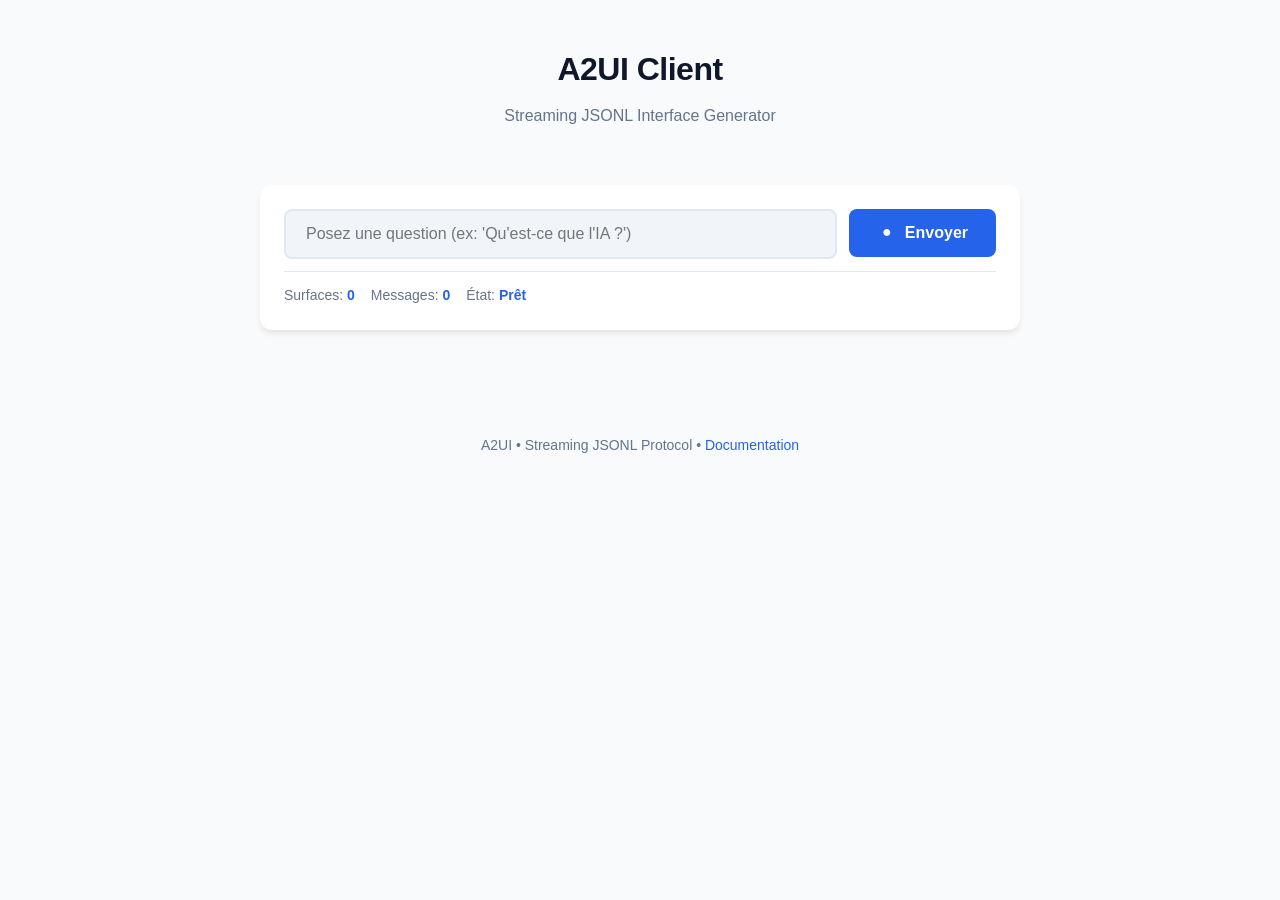
<file: index.html>
<!DOCTYPE html>
<html lang="fr">
<head>
  <meta charset="UTF-8">
  <meta name="viewport" content="width=device-width, initial-scale=1.0">
  <meta name="description" content="A2UI Client - Streaming JSONL Interface Generator">
  <meta name="author" content="A2UI">
  <meta name="robots" content="index, follow">
  <title>A2UI Client - Streaming Interface</title>
  <style>
    * {
      box-sizing: border-box;
      margin: 0;
      padding: 0;
    }

    :root {
      --primary-color: #2563eb;
      --primary-hover: #1d4ed8;
      --bg-color: #f8fafc;
      --surface-color: #ffffff;
      --text-color: #1e293b;
      --border-color: #e2e8f0;
      --error-color: #dc2626;
      --error-bg: #fef2f2;
      --success-color: #22c55e;
    }

    body {
      font-family: -apple-system, BlinkMacSystemFont, 'Segoe UI', Roboto, Oxygen, Ubuntu, Cantarell, sans-serif;
      -webkit-font-smoothing: antialiased;
      -moz-osx-font-smoothing: grayscale;
      background: var(--bg-color);
      color: var(--text-color);
      min-height: 100vh;
      padding: 20px;
      line-height: 1.6;
    }

    .container {
      max-width: 800px;
      margin: 0 auto;
      padding: 0 20px;
    }

    .header {
      text-align: center;
      margin-bottom: 32px;
      padding: 24px 0;
    }

    .header h1 {
      font-size: 32px;
      font-weight: 700;
      color: #0f172a;
      letter-spacing: -0.5px;
    }

    .header p {
      color: #64748b;
      font-size: 16px;
      margin-top: 8px;
    }

    .input-section {
      background: var(--surface-color);
      border-radius: 12px;
      box-shadow: 0 4px 6px -1px rgba(0, 0, 0, 0.1);
      padding: 24px;
      margin-bottom: 24px;
    }

    .input-group {
      display: flex;
      gap: 12px;
    }

    .input-wrapper {
      flex: 1;
      position: relative;
    }

    .input-wrapper input {
      width: 100%;
      padding: 14px 20px;
      font-size: 16px;
      border: 2px solid var(--border-color);
      border-radius: 8px;
      outline: none;
      transition: border-color 0.2s;
      background: #f1f5f9;
    }

    .input-wrapper input:focus {
      border-color: var(--primary-color);
      background: #ffffff;
    }

    .input-wrapper input:disabled {
      opacity: 0.7;
      cursor: not-allowed;
    }

    .button-wrapper button {
      padding: 14px 28px;
      font-size: 16px;
      font-weight: 600;
      color: white;
      background: var(--primary-color);
      border: none;
      border-radius: 8px;
      cursor: pointer;
      transition: all 0.2s;
      display: flex;
      align-items: center;
      justify-content: center;
      min-width: 120px;
    }

    .button-wrapper button:hover:not(:disabled) {
      background: var(--primary-hover);
      transform: translateY(-1px);
    }

    .button-wrapper button:active:not(:disabled) {
      transform: translateY(0);
    }

    .button-wrapper button:disabled {
      opacity: 0.7;
      cursor: not-allowed;
    }

    .button-wrapper .spinner {
      display: inline-block;
      width: 20px;
      height: 20px;
      animation: spin 1s linear infinite;
      margin-right: 8px;
    }

    @keyframes spin {
      0% { transform: rotate(0deg); }
      100% { transform: rotate(360deg); }
    }

    .surfaces {
      display: flex;
      flex-direction: column;
      gap: 16px;
    }

    .surface {
      background: var(--surface-color);
      border-radius: 12px;
      box-shadow: 0 4px 6px -1px rgba(0, 0, 0, 0.1);
      overflow: hidden;
      animation: fadeIn 0.5s ease-in-out;
    }

    @keyframes fadeIn {
      from { opacity: 0; transform: translateY(10px); }
      to { opacity: 1; transform: translateY(0); }
    }

    .surface-header {
      padding: 16px 24px;
      display: flex;
      justify-content: space-between;
      align-items: center;
      border-bottom: 1px solid var(--border-color);
    }

    .surface-id {
      font-size: 14px;
      font-weight: 600;
      color: #64748b;
      text-transform: uppercase;
      letter-spacing: 0.5px;
    }

    .status {
      font-size: 12px;
      font-weight: 600;
      padding: 4px 12px;
      border-radius: 12px;
      text-transform: uppercase;
      letter-spacing: 0.5px;
    }

    .status.loading {
      background: #fef3c7;
      color: #92400e;
    }

    .status.rendering {
      background: #dcfce7;
      color: #166534;
    }

    .status.error {
      background: #fee2e2;
      color: #991b1b;
    }

    .surface-content {
      padding: 24px;
    }

    .title {
      font-size: 32px;
      font-weight: 700;
      color: #0f172a;
      margin-bottom: 16px;
      line-height: 1.3;
    }

    .summary {
      font-size: 18px;
      color: #475569;
      margin-bottom: 24px;
      line-height: 1.7;
    }

    .bullets {
      display: flex;
      flex-direction: column;
      gap: 12px;
    }

    .bullet-item {
      background: linear-gradient(135deg, #f8fafc 0%, #f1f5f9 100%);
      padding: 16px 20px;
      border-radius: 8px;
      font-size: 16px;
      color: #334155;
      border-left: 3px solid var(--primary-color);
      transition: all 0.2s;
    }

    .bullet-item:hover {
      transform: translateX(4px);
      background: linear-gradient(135deg, #f1f5f9 0%, #e2e8f0 100%);
    }

    .bullets .empty {
      background: #f8fafc;
      border-left-color: #cbd5e1;
      color: #94a3b8;
    }

    .error-message {
      color: var(--error-color);
      background: var(--error-bg);
      border: 2px solid #fee2e2;
      padding: 20px;
      border-radius: 12px;
      font-size: 16px;
      margin-bottom: 24px;
      display: flex;
      align-items: center;
      gap: 12px;
      border-left: 4px solid var(--error-color);
    }

    .loading {
      text-align: center;
      padding: 48px;
      color: #64748b;
      font-size: 18px;
      background: var(--surface-color);
      border-radius: 12px;
    }

    .json-preview {
      background: #1e293b;
      color: #e2e8f0;
      padding: 20px;
      border-radius: 8px;
      margin-top: 16px;
      font-family: 'Courier New', monospace;
      font-size: 12px;
      overflow-x: auto;
      white-space: pre-wrap;
    }

    .json-preview pre {
      margin: 0;
    }

    .json-preview .key { color: #93c5fd; }
    .json-preview .string { color: #86efac; }
    .json-preview .number { color: #fca5a5; }

    .footer {
      text-align: center;
      margin-top: 48px;
      padding: 32px 0;
      color: #64748b;
      font-size: 14px;
    }

    .footer a {
      color: var(--primary-color);
      text-decoration: none;
    }

    @media (max-width: 640px) {
      .header h1 {
        font-size: 24px;
      }

      .input-group {
        flex-direction: column;
      }

      .button-wrapper button {
        width: 100%;
      }

      .title {
        font-size: 24px;
      }

      .summary {
        font-size: 16px;
      }
    }

    .stats {
      display: flex;
      gap: 16px;
      margin-top: 12px;
      padding-top: 12px;
      border-top: 1px solid var(--border-color);
    }

    .stat {
      font-size: 14px;
      color: #64748b;
    }

    .stat-value {
      font-weight: 700;
      color: var(--primary-color);
    }

    .stream-toggle {
      display: flex;
      gap: 8px;
      margin-bottom: 16px;
    }

    .toggle-btn {
      padding: 8px 16px;
      font-size: 14px;
      font-weight: 600;
      color: white;
      background: var(--surface-color);
      border: 2px solid var(--border-color);
      border-radius: 6px;
      cursor: pointer;
      transition: all 0.2s;
    }

    .toggle-btn.active {
      background: var(--primary-color);
      border-color: var(--primary-color);
    }

    .toggle-btn:hover:not(.active) {
      background: #f1f5f9;
    }
  </style>
</head>
<body>
  <div class="container">
    <div class="header">
      <h1>A2UI Client</h1>
      <p>Streaming JSONL Interface Generator</p>
    </div>

    <div class="input-section">
      <div class="input-group">
        <div class="input-wrapper">
          <input
            type="text"
            id="queryInput"
            placeholder="Posez une question (ex: 'Qu'est-ce que l'IA ?')"
          />
        </div>
        <div class="button-wrapper">
          <button id="sendBtn">
            <span class="spinner">●</span>
            <span class="btn-text">Envoyer</span>
          </button>
        </div>
      </div>

      <div class="stats">
        <span class="stat">Surfaces: <span class="stat-value" id="surfaceCount">0</span></span>
        <span class="stat">Messages: <span class="stat-value" id="messageCount">0</span></span>
        <span class="stat">État: <span class="stat-value" id="clientStatus">Prêt</span></span>
      </div>
    </div>

    <div class="surfaces" id="surfacesContainer"></div>

    <div class="footer">
      <p>A2UI • Streaming JSONL Protocol • <a href="https://github.com/google/A2UI" target="_blank">Documentation</a></p>
    </div>
  </div>

  <script>
    class A2UIClient {
      constructor() {
        this.baseURL = '/a2ui';
        this.surfaces = [];
        this.surfaceCount = 0;
        this.messageCount = 0;
        this.eventSources = new Map();
        this.queryInput = '';
        this.isLoading = false;
        this.controller = new AbortController();

        this.initializeElements();
        this.bindEvents();
      }

      initializeElements() {
        this.queryElement = document.getElementById('queryInput');
        this.sendButton = document.getElementById('sendBtn');
        this.sendButton.querySelector('.btn-text').textContent = this.isLoading ? 'Recherche...' : 'Envoyer';
        this.sendButton.style.width = '120px';
        this.sendButton.querySelector('.spinner').style.display = this.isLoading ? 'inline-block' : 'none';

        this.surfacesContainer = document.getElementById('surfacesContainer');
        this.surfaceCountElement = document.getElementById('surfaceCount');
        this.messageCountElement = document.getElementById('messageCount');
        this.clientStatusElement = document.getElementById('clientStatus');
      }

      bindEvents() {
        this.sendButton.addEventListener('click', () => this.handleSend());
        this.queryElement.addEventListener('keypress', (e) => {
          if (e.key === 'Enter') this.handleSend();
        });

        document.addEventListener('click', (e) => {
          const { target } = e;
          if (target.closest('.clear-surface')) {
            const surfaceId = target.dataset.surfaceId;
            this.clearSurface(surfaceId);
          } else if (target.closest('.download-json')) {
            const surfaceId = target.dataset.surfaceId;
            this.downloadSurface(surfaceId);
          }
        });
      }

      async handleSend() {
        if (this.isLoading) return;

        this.queryInput = this.queryElement.value.trim();
        if (!this.queryInput) {
          this.queryElement.focus();
          return;
        }

        await this.fetchA2UI();
      }

      async fetchA2UI() {
        this.setLoading(true);
        this.clearSurfaces();
        this.messageCount = 0;

        try {
          const response = await fetch(`${this.baseURL}?q=${encodeURIComponent(this.queryInput)}`, {
            signal: this.controller.signal
          });

          if (!response.ok) {
            throw new Error(`Erreur HTTP: ${response.status} ${response.statusText}`);
          }

          await this.processStream(response.body as ReadableStream<Uint8Array>);

        } catch (error) {
          if (error instanceof Error && error.name !== 'AbortError') {
            this.showClientStatus('error', 'Erreur: ' + error.message);
          }
        } finally {
          this.setLoading(false);
        }
      }

      async processStream(stream: ReadableStream<Uint8Array>) {
        const reader = stream.getReader();
        const decoder = new TextDecoder();

        try {
          while (true) {
            const { done, value } = await reader.read();
            if (done) break;

            const chunk = decoder.decode(value, { stream: true });
            const lines = chunk.split('\n');

            for (const line of lines) {
              if (!line.trim()) continue;

              try {
                this.messageCount++;
                const message = JSON.parse(line);
                await this.handleMessage(message);
              } catch (error) {
                console.error('Error parsing JSONL line:', line, error);
              }
            }
          }
        } finally {
          reader.releaseLock();
          this.showClientStatus('idle', 'Terminé');
        }
      }

      async handleMessage(message: any) {
        if (message.surfaceUpdate) {
          const surface = message.surfaceUpdate;
          await this.handleSurfaceUpdate(surface);
        } else if (message.dataModelUpdate) {
          const dataModel = message.dataModelUpdate;
          await this.handleDataModelUpdate(dataModel);
        } else if (message.beginRendering) {
          await this.handleBeginRendering(message.beginRendering);
        }
      }

      async handleSurfaceUpdate(surface: any) {
        if (this.surfaceMap.has(surface.surfaceId)) return;
        this.surfaceMap.set(surface.surfaceId, surface);

        this.surfaceMap.set(surface.surfaceId, {
          id: surface.surfaceId,
          components: surface.components,
          title: '',
          summary: '',
          bullets: [null, null, null, null, null, null, null],
          isRendering: false
        });

        this.renderSurface(surface.surfaceId, surface);
      }

      async handleDataModelUpdate(dataModel: any) {
        const surface = this.surfaceMap.get(dataModel.surfaceId);
        if (!surface) {
          this.surfaceMap.set(dataModel.surfaceId, {
            id: dataModel.surfaceId,
            components: [],
            title: '',
            summary: '',
            bullets: [null, null, null, null, null, null, null],
            isRendering: false
          });
          return;
        }

        if (dataModel.set) {
          dataModel.set.forEach((update: any) => {
            if (update.path.includes('/view/title')) {
              surface.title = update.valueString || '';
            } else if (update.path.includes('/view/summary')) {
              surface.summary = update.valueString || '';
            } else if (update.path.includes('/view/bullets')) {
              const index = parseInt(update.path.split('/view/bullets/')[1]);
              if (!isNaN(index) && index >= 0 && index < 7) {
                surface.bullets[index] = update.valueString || '';
              } else if (index < 7) {
                while (surface.bullets.length <= index) {
                  surface.bullets.push(null);
                }
                surface.bullets[index] = update.valueString || '';
              }
            }
          });
        }

        this.updateSurfaceDOM(surface);
      }

      async handleBeginRendering(beginRendering: any) {
        const surface = this.surfaceMap.get(beginRendering.surfaceId);
        if (surface) {
          surface.isRendering = true;
          this.updateSurfaceDOM(surface);
        }
      }

      renderSurface(surfaceId: string, surface: any) {
        const surfaceElement = document.createElement('div');
        surfaceElement.className = 'surface';
        surfaceElement.dataset.surfaceId = surfaceId;

        const header = document.createElement('div');
        header.className = 'surface-header';

        const titleDiv = document.createElement('div');
        titleDiv.className = 'surface-id';
        titleDiv.textContent = `Surface: ${surfaceId}`;

        const statusDiv = document.createElement('div');
        statusDiv.className = 'status loading';
        statusDiv.textContent = 'Chargement...';

        header.appendChild(titleDiv);
        header.appendChild(statusDiv);

        const content = document.createElement('div');
        content.className = 'surface-content';

        const title = document.createElement('h1');
        title.className = 'title';
        title.textContent = 'Titre...';

        const summary = document.createElement('p');
        summary.className = 'summary';
        summary.textContent = 'Résumé...';

        const bullets = document.createElement('div');
        bullets.className = 'bullets';
        for (let i = 0; i < 7; i++) {
          const bullet = document.createElement('li');
          bullet.className = 'bullet-item' + (!surface.bullets[i] ? ' empty' : '');
          bullet.textContent = surface.bullets[i] || `Point ${i + 1}...`;
          bullets.appendChild(bullet);
        }

        content.appendChild(title);
        content.appendChild(summary);
        content.appendChild(bullets);

        surfaceElement.appendChild(header);
        surfaceElement.appendChild(content);
        this.surfacesContainer.appendChild(surfaceElement);

        this.surfaceCountElement.textContent = String(this.surfaceMap.size);
      }

      updateSurfaceDOM(surface: any) {
        const surfaceElement = this.surfacesContainer.querySelector(`[data-surface-id="${surface.id}"]`);
        if (!surfaceElement) return;

        const content = surfaceElement.querySelector('.surface-content');
        const header = surfaceElement.querySelector('.surface-header');
        const status = header.querySelector('.status');

        if (surface.title) {
          const title = content.querySelector('.title');
          if (title) title.textContent = surface.title;
        }

        if (surface.summary) {
          const summary = content.querySelector('.summary');
          if (summary) summary.textContent = surface.summary;
        }

        if (surface.isRendering) {
          status.className = 'status rendering';
          status.textContent = 'Rendu...';
        }

        for (let i = 0; i < 7; i++) {
          const bullet = content.querySelector(`[data-bullet-index="${i}"]`);
          if (bullet && surface.bullets[i]) {
            bullet.className = 'bullet-item';
            bullet.textContent = surface.bullets[i];
          } else if (bullet && !surface.bullets[i]) {
            bullet.className = 'bullet-item empty';
            bullet.textContent = `Point ${i + 1}...`;
          }
        }

        this.messageCountElement.textContent = String(this.messageCount);
      }

      clearSurface(surfaceId: string) {
        if (!this.surfaceMap.has(surfaceId)) return;

        this.surfaceMap.delete(surfaceId);
        const surfaceElement = this.surfacesContainer.querySelector(`[data-surface-id="${surfaceId}"]`);
        if (surfaceElement) {
          surfaceElement.remove();
        }

        this.surfaceCountElement.textContent = String(this.surfaceMap.size);
      }

      showClientStatus(status: string, message: string) {
        const statusClass = { error: 'error', idle: 'loading', loading: 'loading' }[status] || 'loading';
        const statusText = { error: 'Erreur', idle: 'Terminé' }[status] || 'En cours';
        this.clientStatusElement.textContent = statusText;
        this.clientStatusElement.className = `stat-value ${statusClass}`;
      }

      clearSurfaces() {
        const surfaces = Array.from(this.surfacesContainer.children);
        surfaces.forEach(element => {
          const surfaceId = element.dataset.surfaceId;
          if (surfaceId && this.surfaceMap.has(surfaceId)) {
            this.surfaceMap.delete(surfaceId);
            element.remove();
          }
        });

        this.surfaceCountElement.textContent = String(this.surfaceMap.size);
      }

      setLoading(state: boolean) {
        this.isLoading = state;
        this.queryElement.disabled = state;
        this.sendButton.disabled = state;
        this.sendButton.querySelector('.btn-text').textContent = state ? 'Recherche...' : 'Envoyer';
        this.sendButton.querySelector('.spinner').style.display = state ? 'inline-block' : 'none';

        if (state) {
          this.queryElement.placeholder = 'En attente...';
        } else {
          this.queryElement.placeholder = "Posez une question (ex: 'Qu'est-ce que l'IA ?')";
        }
      }
    }

    document.addEventListener('DOMContentLoaded', () => {
      window.a2UIClient = new A2UIClient();
    });
  </script>
</body>
</html>
</file>
